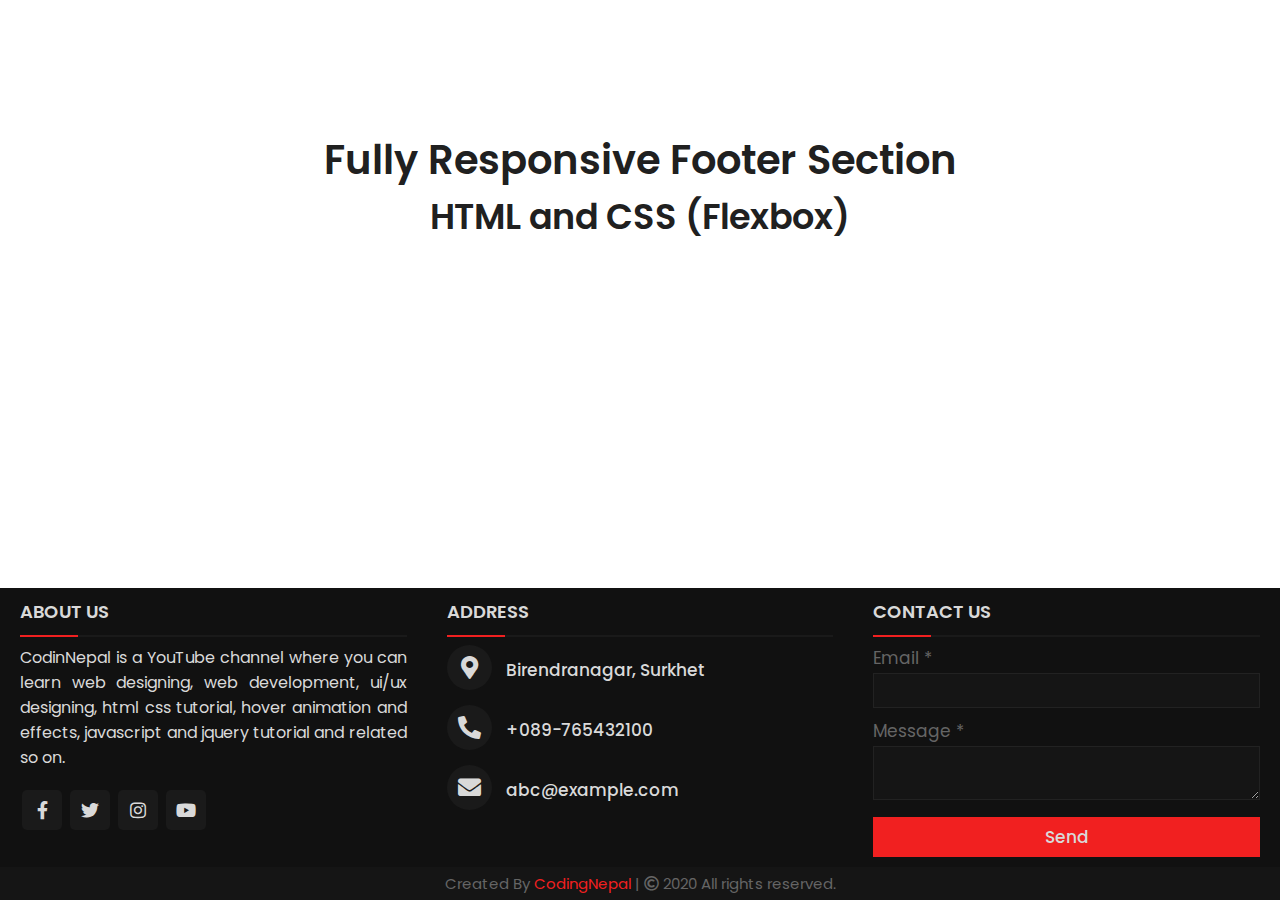
<file: example3.html>
<!DOCTYPE html>
<!-- Created By CodingNepal - www.codingnepalweb.com -->
<!-- https://www.codingnepalweb.com/responsive-footer-section-html-css/ -->
<html lang="en" dir="ltr">

<head>
    <meta charset="utf-8">
    <title>Responsive Footer Section | CodingNepal</title>
    <link rel="stylesheet" href="css/style3.css">
    <link rel="stylesheet" href="https://cdnjs.cloudflare.com/ajax/libs/font-awesome/5.15.3/css/all.min.css" />
    <meta name="viewport" content="width=device-width, initial-scale=1.0">
</head>

<body>
    <div class="content1">
        <div class="text">Fully Responsive Footer Section</div>
        <div class="p">HTML and CSS (Flexbox)</div>
    </div>
    <footer>
        <div class="main-content">
            <div class="left box">
                <h2>About us</h2>
                <div class="content">
                    <p>CodinNepal is a YouTube channel where you can learn web designing, web development, ui/ux
                        designing, html css tutorial, hover animation and effects, javascript and jquery tutorial and
                        related so on.</p>
                    <div class="social">
                        <a href="https://facebook.com/coding.np"><span class="fab fa-facebook-f"></span></a>
                        <a href="#"><span class="fab fa-twitter"></span></a>
                        <a href="https://instagram.com/coding.np"><span class="fab fa-instagram"></span></a>
                        <a href="https://youtube.com/c/codingnepal"><span class="fab fa-youtube"></span></a>
                    </div>
                </div>
            </div>

            <div class="center box">
                <h2>Address</h2>
                <div class="content">
                    <div class="place">
                        <span class="fas fa-map-marker-alt"></span>
                        <span class="text">Birendranagar, Surkhet</span>
                    </div>
                    <div class="phone">
                        <span class="fas fa-phone-alt"></span>
                        <span class="text">+089-765432100</span>
                    </div>
                    <div class="email">
                        <span class="fas fa-envelope"></span>
                        <span class="text">abc@example.com</span>
                    </div>
                </div>
            </div>

            <div class="right box">
                <h2>Contact us</h2>
                <div class="content">
                    <form action="#">
                        <div class="email">
                            <div class="text">Email *</div>
                            <input type="email" required>
                        </div>
                        <div class="msg">
                            <div class="text">Message *</div>
                            <textarea rows="2" cols="25" required></textarea>
                        </div>
                        <div class="btn">
                            <button type="submit">Send</button>
                        </div>
                    </form>
                </div>
            </div>
        </div>
        <div class="bottom">
            <center>
                <span class="credit">Created By <a href="https://www.codingnepalweb.com">CodingNepal</a> | </span>
                <span class="far fa-copyright"></span><span> 2020 All rights reserved.</span>
            </center>
        </div>
    </footer>
</body>

</html>
</file>
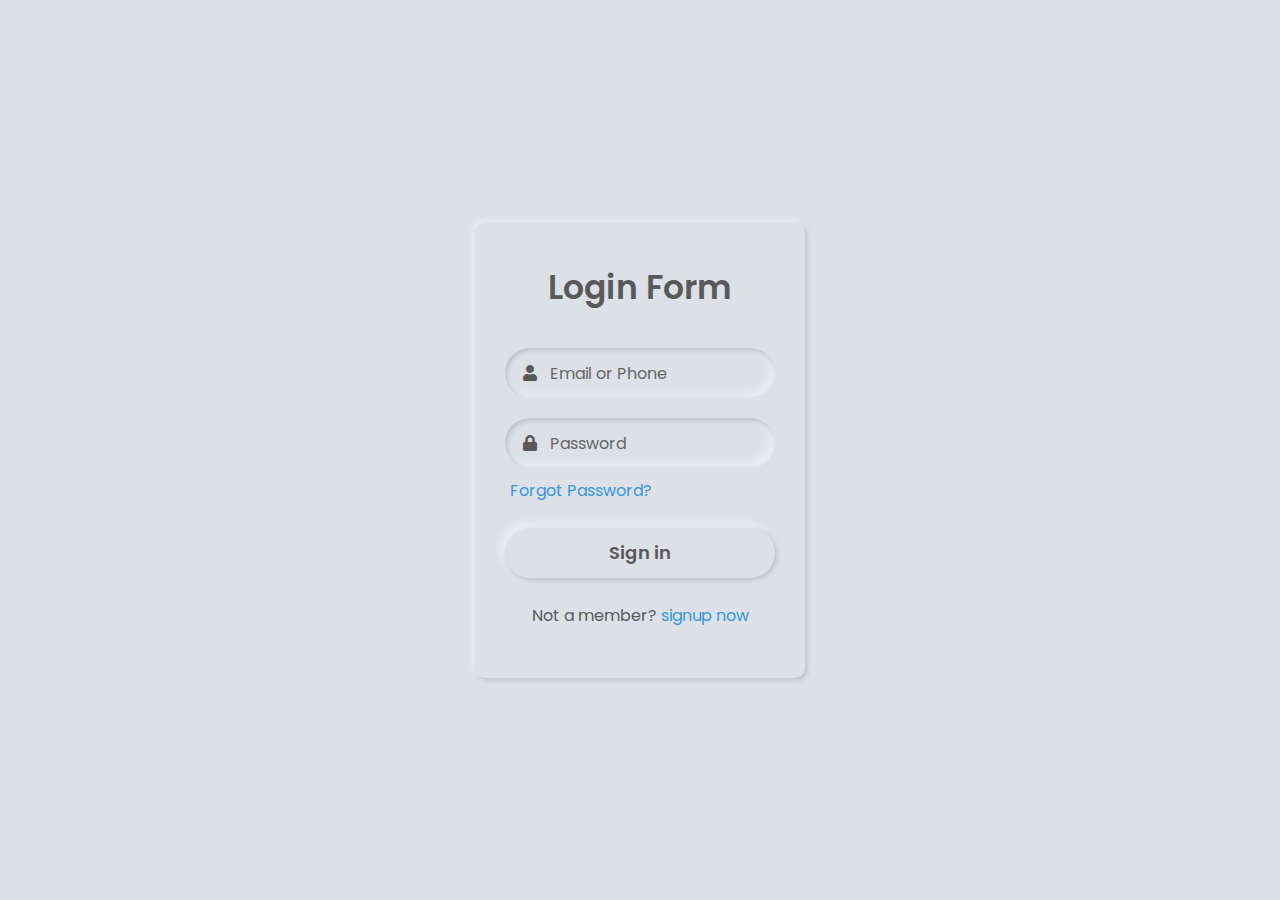
<file: example8.html>
<!DOCTYPE html>
<!-- Created By CodingNepal -->
<!-- https://www.codingnepalweb.com/neumorphism-login-form-ui-design/ -->
<html lang="en" dir="ltr">

<head>
    <meta charset="utf-8">
    <!-- <title>Neumorphism Login Form UI | CodingNepal</title> -->
    <link rel="stylesheet" href="css/style8.css">
    <link rel="stylesheet" href="https://cdnjs.cloudflare.com/ajax/libs/font-awesome/5.15.3/css/all.min.css" />
</head>

<body>
    <div class="content">
        <div class="text">
            Login Form
        </div>
        <form action="#">
            <div class="field">
                <input type="text" required>
                <span class="fas fa-user"></span>
                <label>Email or Phone</label>
            </div>
            <div class="field">
                <input type="password" required>
                <span class="fas fa-lock"></span>
                <label>Password</label>
            </div>
            <div class="forgot-pass">
                <a href="#">Forgot Password?</a>
            </div>
            <button>Sign in</button>
            <div class="sign-up">
                Not a member?
                <a href="#">signup now</a>
            </div>
        </form>
    </div>
</body>

</html>
</file>
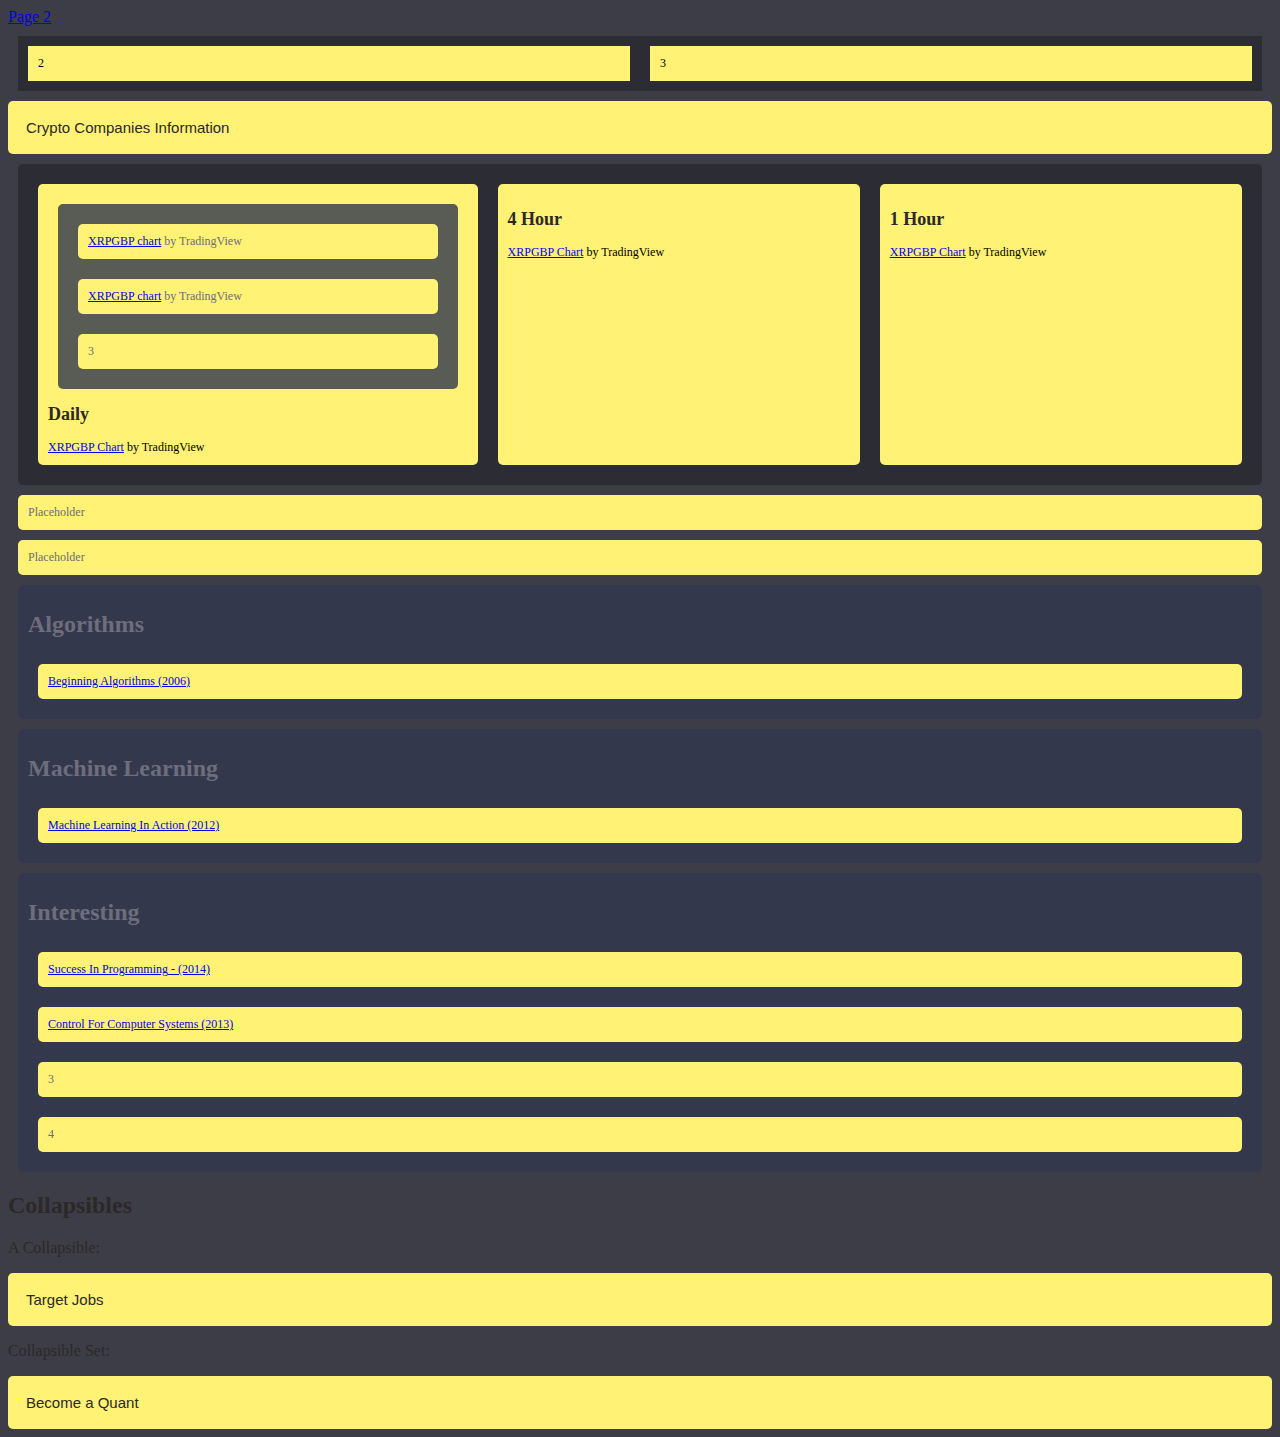
<file: oldpage5.html>
<!-- 
  GitHub location: https://github.com/waynebb7/georgebb
  LOCAL FILE LOCATION (full file location): /Users/waynebarrass-brown/Library/Mobile\ Documents/com~apple~CloudDocs/Software\ Dev/git_repo/georgebb
  LOCAL FILE LOCATION:Software Dev | git_repo | georgebb 
-->

<!DOCTYPE html PUBLIC "-//W3C//DTD HTML 4.01//EN" "http://www.w3.org/TR/html4/strict.dtd">
<html>

<head>
    <meta http-equiv="Content-Type" content="text/html; charset=utf-8">
    <meta http-equiv="Content-Style-Type" content="text/css">
    <title>HTML Assessment Reference Data</title>
    <link rel="stylesheet" href="css/oldstyle5.css">
    <script src="script/script.js"></script>
    <meta name="Generator" content="Cocoa HTML Writer">
    <meta name="CocoaVersion" content="2299">
    <style type="text/css"></style>
</head>

<body>

    <a href="page2.html">Page 2</a>

    <!-- Links to other pages -->
    <div class="flex-container-horz-menu">
        <div class="flex-item-horz-menu">2</div>
        <div class="flex-item-horz-menu">3</div>
    </div>
    <!-- Top Collapsible -->
    <button type=" button" class="collapsible">Crypto Companies Information</button>
    <div class="content">
        <div class="flex-item">
            <a href="https://ripple.com/xrp/">Ripple Labs Website</a>
        </div>
    </div>


    <!-- 3 Boxes in a row -->
    <div class="flex-container-horz">
        <div class="flex-item-horz">

            <div class="flex-container">
                <div class="flex-item">
                    <!-- TradingView Widget BEGIN -->
                    <div class="tradingview-widget-container">
                        <div id="tradingview_12064"></div>
                        <div class="tradingview-widget-copyright"><a
                                href="https://www.tradingview.com/symbols/XRPGBP/?exchange=BINANCE" rel="noopener"
                                target="_blank"><span class="blue-text">XRPGBP chart</span></a>
                            by TradingView</div>
                        <script type="text/javascript" src="https://s3.tradingview.com/tv.js"></script>
                        <script type="text/javascript">
                            new TradingView.widget(
                                {
                                    "autosize": true,
                                    "symbol": "BINANCE:XRPGBP",
                                    "interval": "D",
                                    "timezone": "Etc/UTC",
                                    "theme": "dark",
                                    "style": "1",
                                    "locale": "en",
                                    "toolbar_bg": "#f1f3f6",
                                    "enable_publishing": false,
                                    "allow_symbol_change": true,
                                    "container_id": "tradingview_12064"
                                }
                            );
                        </script>
                    </div>
                    <!-- TradingView Widget END -->
                </div>
                <div class="flex-item">
                    <!-- TradingView Widget BEGIN -->
                    <div class="tradingview-widget-container">
                        <div id="tradingview_8d068"></div>
                        <div class="tradingview-widget-copyright"><a
                                href="https://www.tradingview.com/symbols/XRPGBP/?exchange=BINANCE" rel="noopener"
                                target="_blank"><span class="blue-text">XRPGBP chart</span></a>
                            by TradingView</div>
                        <script type="text/javascript" src="https://s3.tradingview.com/tv.js"></script>
                        <script type="text/javascript">
                            new TradingView.widget(
                                {
                                    "autosize": true,
                                    "symbol": "BINANCE:XRPGBP",
                                    "interval": "W",
                                    "timezone": "Etc/UTC",
                                    "theme": "dark",
                                    "style": "1",
                                    "locale": "en",
                                    "toolbar_bg": "#f1f3f6",
                                    "enable_publishing": false,
                                    "allow_symbol_change": true,
                                    "container_id": "tradingview_8d068"
                                }
                            );
                        </script>
                    </div>
                    <!-- TradingView Widget END -->
                </div>
                <div class="flex-item">3</a></div>
            </div>



            <h2>Daily</h2>
            <!-- TradingView Widget BEGIN -->
            <div class="tradingview-widget-container">
                <div id="tradingview_e9259"></div>
                <div class="tradingview-widget-copyright"><a
                        href="https://www.tradingview.com/symbols/XRPGBP/?exchange=BINANCE" rel="noopener"
                        target="_blank"><span class="blue-text">XRPGBP Chart</span></a> by TradingView</div>
                <script type="text/javascript" src="https://s3.tradingview.com/tv.js"></script>
                <script type="text/javascript">
                    new TradingView.widget(
                        {
                            "autosize": true,
                            "symbol": "BINANCE:XRPGBP",
                            "interval": "D",
                            "timezone": "Etc/UTC",
                            "theme": "dark",
                            "style": "1",
                            "locale": "en",
                            "toolbar_bg": "#f1f3f6",
                            "enable_publishing": false,
                            "allow_symbol_change": true,
                            "container_id": "tradingview_e9259"
                        }
                    );
                </script>
            </div>
            <!-- TradingView Widget END -->
        </div>


        <div class="flex-item-horz">
            <h2>4 Hour</h2>
            <!-- TradingView Widget BEGIN -->
            <div class="tradingview-widget-container">
                <div id="tradingview_21203"></div>
                <div class="tradingview-widget-copyright"><a
                        href="https://www.tradingview.com/symbols/XRPGBP/?exchange=BINANCE" rel="noopener"
                        target="_blank"><span class="blue-text">XRPGBP Chart</span></a> by TradingView</div>
                <script type="text/javascript" src="https://s3.tradingview.com/tv.js"></script>
                <script type="text/javascript">
                    new TradingView.widget(
                        {
                            "width": 480,
                            "height": 600,
                            "symbol": "BINANCE:XRPGBP",
                            "interval": "240",
                            "timezone": "Etc/UTC",
                            "theme": "dark",
                            "style": "1",
                            "locale": "en",
                            "toolbar_bg": "#f1f3f6",
                            "enable_publishing": false,
                            "allow_symbol_change": true,
                            "container_id": "tradingview_21203"
                        }
                    );
                </script>
            </div>
            <!-- TradingView Widget END -->
        </div>


        <div class="flex-item-horz">
            <h2>1 Hour</h2>
            <!-- TradingView Widget BEGIN -->
            <div class="tradingview-widget-container">
                <div id="tradingview_44f28"></div>
                <div class="tradingview-widget-copyright"><a
                        href="https://www.tradingview.com/symbols/XRPGBP/?exchange=BINANCE" rel="noopener"
                        target="_blank"><span class="blue-text">XRPGBP Chart</span></a> by TradingView</div>
                <script type="text/javascript" src="https://s3.tradingview.com/tv.js"></script>
                <script type="text/javascript">
                    new TradingView.widget(
                        {
                            "width": 960,
                            "height": 600,
                            "symbol": "BINANCE:XRPGBP",
                            "interval": "60",
                            "timezone": "Etc/UTC",
                            "theme": "dark",
                            "style": "1",
                            "locale": "en",
                            "toolbar_bg": "#f1f3f6",
                            "enable_publishing": false,
                            "allow_symbol_change": true,
                            "container_id": "tradingview_44f28"
                        }
                    );
                </script>
            </div>
            <!-- TradingView Widget END -->
        </div>
    </div>







    <div class="flex-item">Placeholder</div>
    <div class="flex-item">Placeholder</div>



    <div class="flex-container">
        <h1>Algorithms</h1>
        <div class="flex-item"><a
                href="D:/Dropbox/MyWebSiteFiles/learning_paths/pdfs/Beginning Algorithms (2006).pdf">Beginning
                Algorithms (2006)</a></div>

    </div>
    <div class="flex-container">
        <h1>Machine Learning</h1>
        <div class="flex-item"><a
                href="D:/Dropbox/MyWebSiteFiles/learning_paths/pdfs/Machine Learning In Action (2012).pdf">Machine
                Learning In Action (2012)</a></div>

    </div>
    <div class="flex-container">
        <h1>Interesting</h1>
        <div class="flex-item"><a
                href="D:/Dropbox/MyWebSiteFiles/learning_paths/pdfs/Success In Programming - (2014).pdf">Success
                In
                Programming - (2014)</a></div>
        <div class="flex-item"><a
                href="D:/Dropbox/MyWebSiteFiles/learning_paths/pdfs/Control For Computer Systems (2013).pdf">Control
                For
                Computer Systems (2013)</a></div>
        <div class="flex-item">3</div>
        <div class="flex-item">4</div>
    </div>





    <h2>Collapsibles</h2>

    <p>A Collapsible:</p>
    <button type="button" class="collapsible">Target Jobs</button>
    <div class="content">
        <div class="flex-item">
            <a
                href="https://www.efinancialcareers.sg/jobs-Singapore-Singapore-Junior_Trader_Quantitative_Trading.id17821807?mi_u=962,657,442&mi_ecmp=apac_sg_nowhiring_daily_app_abandon_jobs&mi_ign=48522582&mi_job_code=hwRo8iWXfDpLinc2&utm_source=APAC_SG_ENG&utm_medium=EM_NOWHIRE&utm_campaign=JS_SG_NOWHIRING_DAILY_APP_ABANDON_JOBS_1&mi_cmp=9aaf6e7281b55af8&mi_sc=t">Junior
                Trader, Quantitative Trading</a>
            <p><Strong>Responsibilities</Strong></p>
            <p>
            <ul>
                <li>Covers global markets including Equity Indices, Interest Rates and Currencies futures and
                    options</li>
                <li>Perform research and use your technology know-how to develop quantitative trading
                    strategies, models
                    and related technologies to generate superior investment returns</li>
                <li>Deploy data analytics and quantitative methods to identify patterns and opportunities</li>
                <li>Develop trading simulation systems, use historical market data to back-test and optimize
                    returns
                </li>
                <li>Update trading team on daily macroeconomics, geopolitics developments, market moving news
                </li>
                <li>Performance remuneration strongly aligns with trader’s trading performances</li>
            </ul>
            <p><strong>Requirements</strong></p>

            <ul>
                <li>Good academic degree in computer science, mathematics, engineering or equivalent</li>
                <il>1-2 years relevant experience in similar capacities
                    </li>
                    <li>Fresh graduates with strong academic background welcome</li>
                    <li>Strong analytical skills and good understanding of financial markets/instruments</li>
                    <li>Passion and curiosity to explore new datasets, solve complex problem, reimagine, and innovate
                    </li>
                    <li>Strong coding (R, Python, C++, C), quantitative/ statistical knowledge</li>
                    <li>Capacity to work independently within a collaborative environment</li>
            </ul>
            </p>
        </div>
        <div class="flex-item">
            <a href="https://www.efinancialcareers.sg/jobs-Singapore-Singapore-Quant_DevTrader.id17266101">Quant
                Dev/Trader</a>
        </div>
    </div>

    <p>Collapsible Set:</p>
    <button type="button" class="collapsible">Become a Quant</button>
    <div class="content">
        <div class="flex-item">
            <a href="https://www.quantstart.com/articles/Can-You-Still-Become-a-Quant-in-Your-Thirties/">Can You Still
                Become a Quant in Your Thirties?</a>
        </div>
        <button type="button" class="collapsible">Reading List</button>
        <div class="content">
            <div class="flex-item"><a
                    href="http://www.quantstart.com/articles/Quantitative-Finance-Reading-List/">Quantitative
                    Finance Reading List</a></div>
        </div>
        <button type="button" class="collapsible">Open Section 3</button>
        <div class="content">
            <p>Lorem ipsum dolor sit amet, consectetur adipisicing elit, sed do eiusmod tempor incididunt ut labore et
                dolore magna aliqua. Ut enim ad minim veniam, quis nostrud exercitation ullamco laboris nisi ut aliquip
                ex
                ea commodo consequat.</p>
        </div>

        <div class="flex-container-horz">
            <div class="flex-item-horz">1</div>
            <div class="flex-item-horz">2</a></div>
            <div class="flex-item-horz">3</a></div>
        </div>

        <script>
            var coll = document.getElementsByClassName("collapsible");
            var i;

            for (i = 0; i < coll.length; i++) {
                coll[i].addEventListener("click", function () {
                    this.classList.toggle("active");
                    var content = this.nextElementSibling;
                    if (content.style.display === "block") {
                        content.style.display = "none";
                    } else {
                        content.style.display = "block";
                    }
                });
            }
        </script>
</body>

</html>
</file>
<file: css/style3.css>
@import url('https://fonts.googleapis.com/css?family=Poppins:400,500,600,700&display=swap');
*{
  margin: 0;
  padding: 0;
  color: #d9d9d9;
  box-sizing: border-box;
  font-family: 'Poppins', sans-serif;
}
.content1{
  position: relative;
  margin: 130px auto;
  text-align: center;
  padding: 0 20px;
}
.content1 .text{
  font-size: 2.5rem;
  font-weight: 600;
  color: #202020;
}
.content1 .p{
  font-size: 2.1875rem;
  font-weight: 600;
  color: #202020;
}
footer{
  position: fixed;
  bottom: 0px;
  width: 100%;
  background: #111;
}
.main-content{
  display: flex;
}
.main-content .box{
  flex-basis: 50%;
  padding: 10px 20px;
}
.box h2{
  font-size: 1.125rem;
  font-weight: 600;
  text-transform: uppercase;
}
.box .content{
  margin: 20px 0 0 0;
  position: relative;
}
.box .content:before{
  position: absolute;
  content: '';
  top: -10px;
  height: 2px;
  width: 100%;
  background: #1a1a1a;
}
.box .content:after{
  position: absolute;
  content: '';
  height: 2px;
  width: 15%;
  background: #f12020;
  top: -10px;
}
.left .content p{
  text-align: justify;
}
.left .content .social{
  margin: 20px 0 0 0;
}
.left .content .social a{
  padding: 0 2px;
}
.left .content .social a span{
  height: 40px;
  width: 40px;
  background: #1a1a1a;
  line-height: 40px;
  text-align: center;
  font-size: 18px;
  border-radius: 5px;
  transition: 0.3s;
}
.left .content .social a span:hover{
  background: #f12020;
}
.center .content .fas{
  font-size: 1.4375rem;
  background: #1a1a1a;
  height: 45px;
  width: 45px;
  line-height: 45px;
  text-align: center;
  border-radius: 50%;
  transition: 0.3s;
  cursor: pointer;
}
.center .content .fas:hover{
  background: #f12020;
}
.center .content .text{
  font-size: 1.0625rem;
  font-weight: 500;
  padding-left: 10px;
}
.center .content .phone{
  margin: 15px 0;
}
.right form .text{
  font-size: 1.0625rem;
  margin-bottom: 2px;
  color: #656565;
}
.right form .msg{
  margin-top: 10px;
}
.right form input, .right form textarea{
  width: 100%;
  font-size: 1.0625rem;
  background: #151515;
  padding-left: 10px;
  border: 1px solid #222222;
}
.right form input:focus,
.right form textarea:focus{
  outline-color: #3498db;
}
.right form input{
  height: 35px;
}
.right form .btn{
  margin-top: 10px;
}
.right form .btn button{
  height: 40px;
  width: 100%;
  border: none;
  outline: none;
  background: #f12020;
  font-size: 1.0625rem;
  font-weight: 500;
  cursor: pointer;
  transition: .3s;
}
.right form .btn button:hover{
  background: #000;
}
.bottom center{
  padding: 5px;
  font-size: 0.9375rem;
  background: #151515;
}
.bottom center span{
  color: #656565;
}
.bottom center a{
  color: #f12020;
  text-decoration: none;
}
.bottom center a:hover{
  text-decoration: underline;
}
@media screen and (max-width: 900px) {
  footer{
    position: relative;
    bottom: 0px;
  }
  .main-content{
    flex-wrap: wrap;
    flex-direction: column;
  }
  .main-content .box{
    margin: 5px 0;
  }
}
</file>
<file: css/style8.css>
@import url('https://fonts.googleapis.com/css?family=Poppins:400,500,600,700&display=swap');
*{
  margin: 0;
  padding: 0;
  /* user-select: none; */
  box-sizing: border-box;
  font-family: 'Poppins', sans-serif;
}
html,body{
  height: 100%;
}
body{
  display: grid;
  place-items: center;
  background: #dde1e7;
  text-align: center;
}
.content{
  width: 330px;
  padding: 40px 30px;
  background: #dde1e7;
  border-radius: 10px;
  box-shadow: -3px -3px 7px #ffffff73,
               2px 2px 5px rgba(94,104,121,0.288);
}
.content .text{
  font-size: 33px;
  font-weight: 600;
  margin-bottom: 35px;
  color: #595959;
}
.field{
  height: 50px;
  width: 100%;
  display: flex;
  position: relative;
}
.field:nth-child(2){
  margin-top: 20px;
}
.field input{
  height: 100%;
  width: 100%;
  padding-left: 45px;
  outline: none;
  border: none;
  font-size: 18px;
  background: #dde1e7;
  color: #595959;
  border-radius: 25px;
  box-shadow: inset 2px 2px 5px #BABECC,
              inset -5px -5px 10px #ffffff73;
}
.field input:focus{
  box-shadow: inset 1px 1px 2px #BABECC,
              inset -1px -1px 2px #ffffff73;
}
.field span{
  position: absolute;
  color: #595959;
  width: 50px;
  line-height: 50px;
}
.field label{
  position: absolute;
  top: 50%;
  transform: translateY(-50%);
  left: 45px;
  pointer-events: none;
  color: #666666;
}
.field input:valid ~ label{
  opacity: 0;
}
.forgot-pass{
  text-align: left;
  margin: 10px 0 10px 5px;
}
.forgot-pass a{
  font-size: 16px;
  color: #3498db;
  text-decoration: none;
}
.forgot-pass:hover a{
  text-decoration: underline;
}
button{
  margin: 15px 0;
  width: 100%;
  height: 50px;
  font-size: 18px;
  line-height: 50px;
  font-weight: 600;
  background: #dde1e7;
  border-radius: 25px;
  border: none;
  outline: none;
  cursor: pointer;
  color: #595959;
  box-shadow: 2px 2px 5px #BABECC,
             -5px -5px 10px #ffffff73;
}
button:focus{
  color: #3498db;
  box-shadow: inset 2px 2px 5px #BABECC,
             inset -5px -5px 10px #ffffff73;
}
.sign-up{
  margin: 10px 0;
  color: #595959;
  font-size: 16px;
}
.sign-up a{
  color: #3498db;
  text-decoration: none;
}
.sign-up a:hover{
  text-decoration: underline;
}
</file>
<file: css/oldstyle5.css>
/* CSS HEX */
/* black-shadows: #b4a6abff; */
/* onyx: #3c3c3cff; */
/* china-pink: #e56399ff; */
/* middle-blue-green: #7fd1b9ff; */
/* orange-yellow: #f2bb05ff; */
/* burnt-orange: #d74e09ff; */
/* burgundy: #6a041dff; */

/* CSS HEX */
/* international-orange-aerospace: #ff5714ff;
mountbatten-pink: #a4778bff;
raisin-black: #2c2c34ff;
corn: #fff275ff;
columbia-blue: #cce6f4ff; */

.flex-container {
    flex-direction: column;
    display: flex;
    /* background: rgb(217, 230, 245); */
    background: rgba(51, 56, 78, 0.811);
    margin: 10px;
    border-radius: 5px;
    padding: 10px;
    font-size: 12px;
    /* max-width: 450px; */
    /* flex-wrap: wrap; */
    /* flex-flow: row wrap; */
    /* justify-content: left; */
    /* align-items: center; */
    /* align-content: center; */
}
.flex-container-horz {
    flex-direction: row;
    display: flex;
    /* background: rgb(217, 230, 245); */
    background: #2c2c34ff;
    margin: 10px;
    border-radius: 5px;
    padding: 10px;
    font-size: 12px;
    /* height: 500; */
    /* max-width: 450px; */
    /* flex-wrap: wrap; */
    /* flex-flow: row wrap; */
    /* justify-content: left; */
    /* align-items: center; */
    /* align-content: center; */
}
.flex-container-horz-menu {
    flex-direction: row;
    display: flex;
    /* background: rgb(217, 230, 245); */
    background: #2c2c34ff;
    margin: 10px;
    /* border-radius: 5px; */
    /* padding: 10px; */
    font-size: 12px;
    /* height: 500; */
    /* max-width: 450px; */
    /* flex-wrap: wrap; */
    /* flex-flow: row wrap; */
    /* justify-content: left; */
    /* align-items: center; */
    /* align-content: center; */
}
.flex-item {
    flex: 1 1 auto;
    /* background-color: lightsteelblue; */
    background-color: #fff275ff;
    box-sizing: border-box;
    border: 1px;
    padding: 10px;
    margin: 10px;
    border-radius: 5px;
    /* max-width: 400px; */
}
.flex-item-horz {
    flex: 1 1 auto;
    flex-direction: row;
    /* background-color: lightsteelblue; */
    background-color: #fff275ff;
    box-sizing: border-box;
    border: 1px;
    padding: 10px;
    margin: 10px;
    border-radius: 5px;
    height: 500;
    /* max-width: 400px; */
}
.flex-item-horz-menu {
    flex: 1 1 auto;
    flex-direction: row;
    /* background-color: lightsteelblue; */
    background-color: #fff275ff;
    box-sizing: border-box;
    border: 1px;
    padding: 10px;
    margin: 10px;
    /* border-radius: 5px; */
    height: 500;
    /* max-width: 400px; */
}
h1, .flex-container, .flex-item{
    /* font-family: Arial, Helvetica, sans-serif; */
    font-family: lato;
    color: rgb(109, 109, 124);
}
h2, p, ul {
    font-family: lato;
    color:rgb(45, 40, 40);
}

.content p, .flex-item{
    font-size: 12px;
}

/* Style the button that is used to open and close the collapsible content */
.collapsible {
    background: #fff275ff;
    background-color: #fff275ff;
    color: rgb(45, 40, 40);
    cursor: pointer;
    padding: 18px;
    width: 100%;
    border: none;
    text-align: left;
    outline: none;
    font-size: 15px;
    border-radius: 5px;
  }
  
  .active, .collapsible:hover {
    /* background-color: #555; */
    background-color: rgb(249, 171, 62);
  }
  
  .content{
    padding: 0 18px;
    display: none;
    overflow: hidden;
    /* background-color: #2c2c34ff; */
    font-size: 12;
  }

  body {
    background-color: rgb(61, 61, 71);
  }

/* Flex Container Properties
Flex-direction
Flex-wrap
Flex-flow
Justify-content
    Flex-start
    Flex-end
    Center
    Space-between
    Space-around
Align-items
    Stretch
    Flex-start
    Flex-end
    Center
    Baseline
Align-content
    Stretch
    Flex-start
    Flex-end
    Center */


    .header-bar {
        position: relative;
        display: -ms-flexbox;
        display: -ms-flex;
        display: flex;
        /* ms-align-items: stretch; */
        /* ms-flex-align: stretch; */
        align-items: stretch;
        /* ms-align-content: stretch; */
        align-content: stretch;
        /* ms-flex-line-pack: stretch; */
        /* ms-flex-pack: space-between; */
        /* ms-justify-content: space-between; */
        justify-content: space-between;
        /* ms-flex-pack: justify; */
    }
</file>
